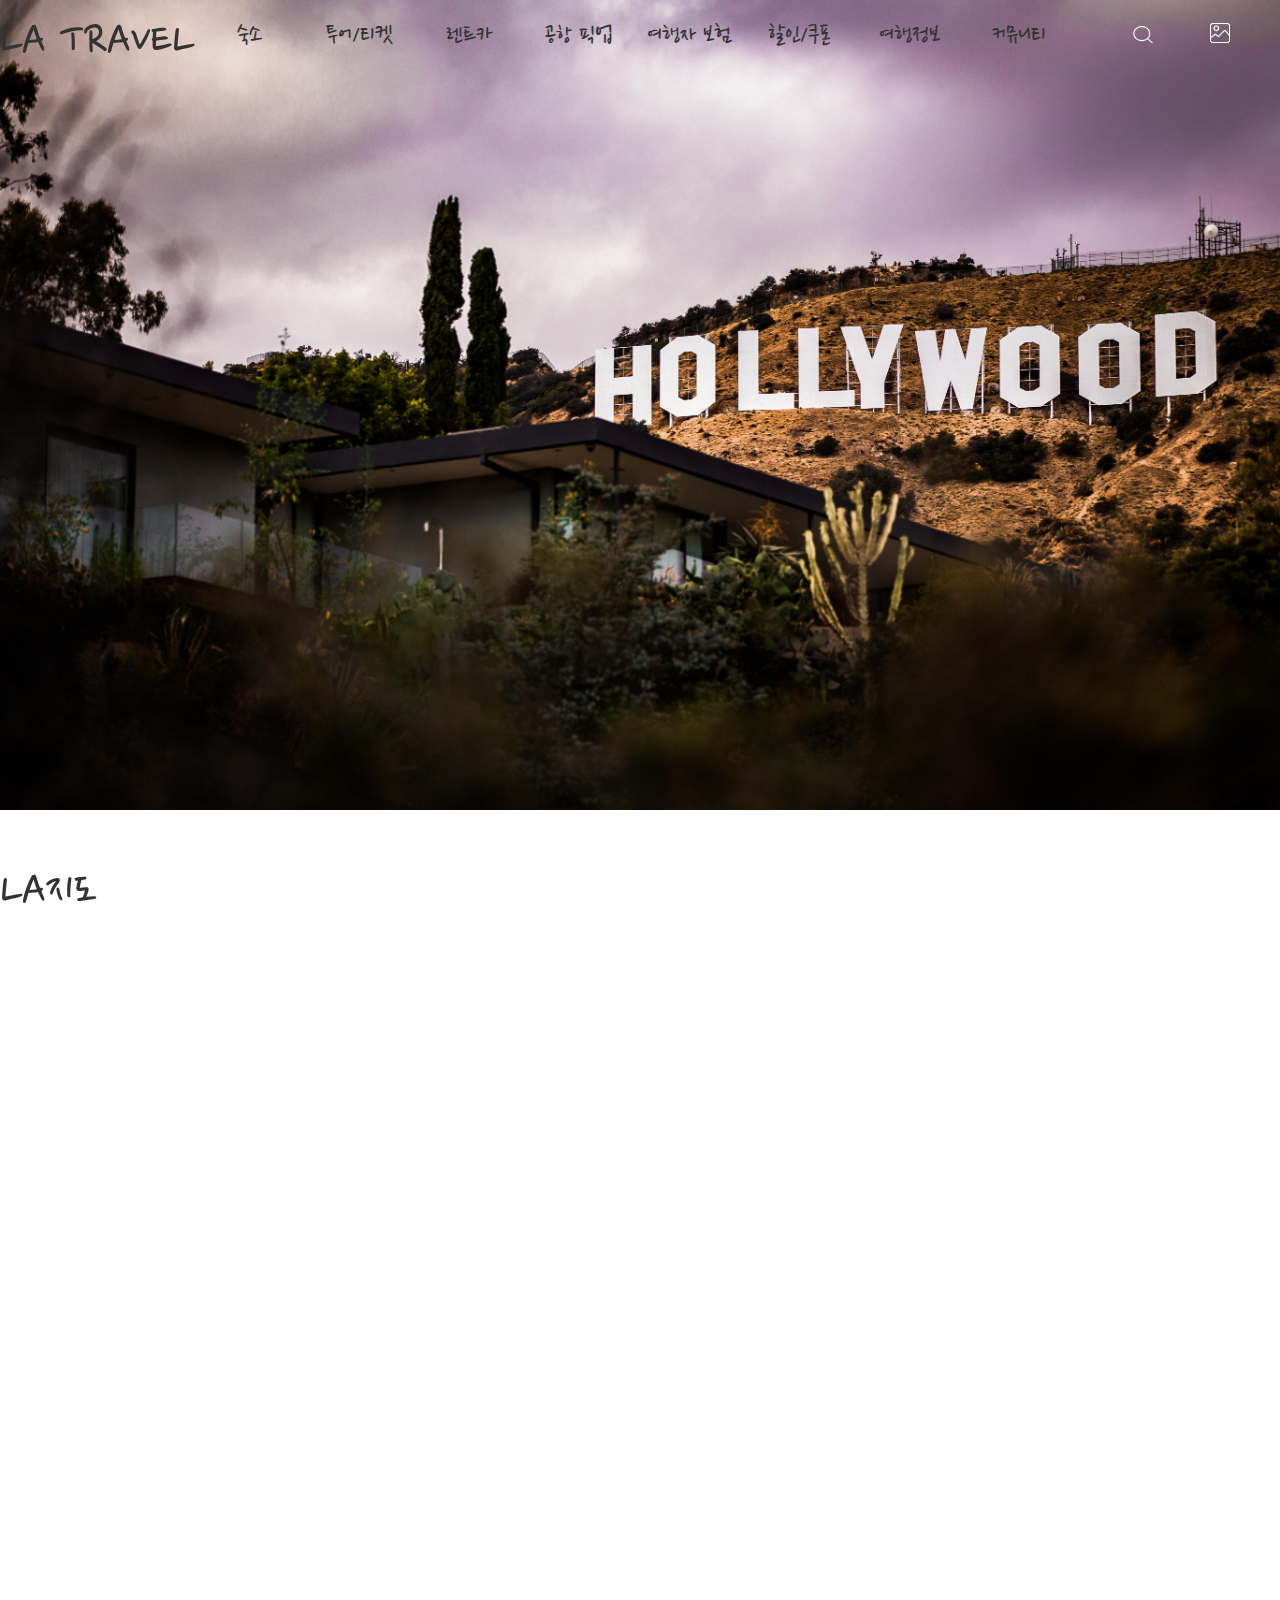
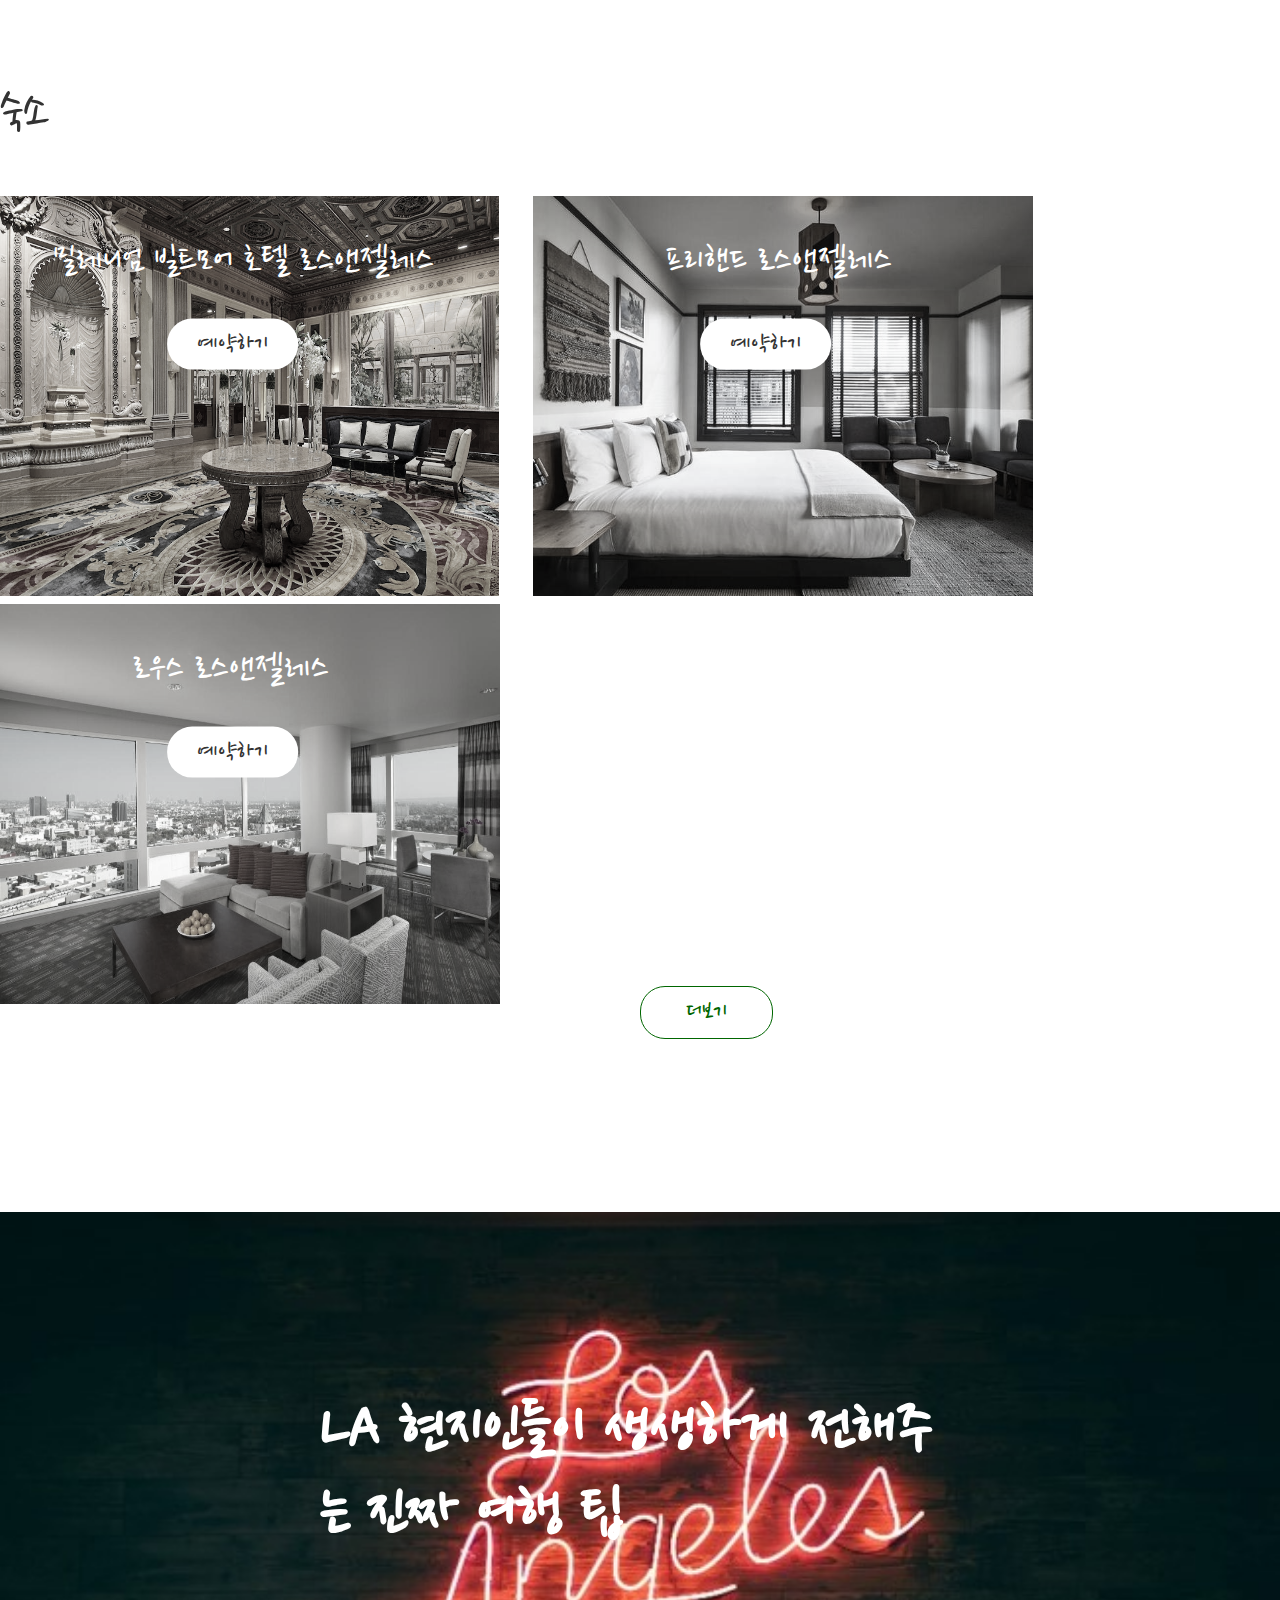
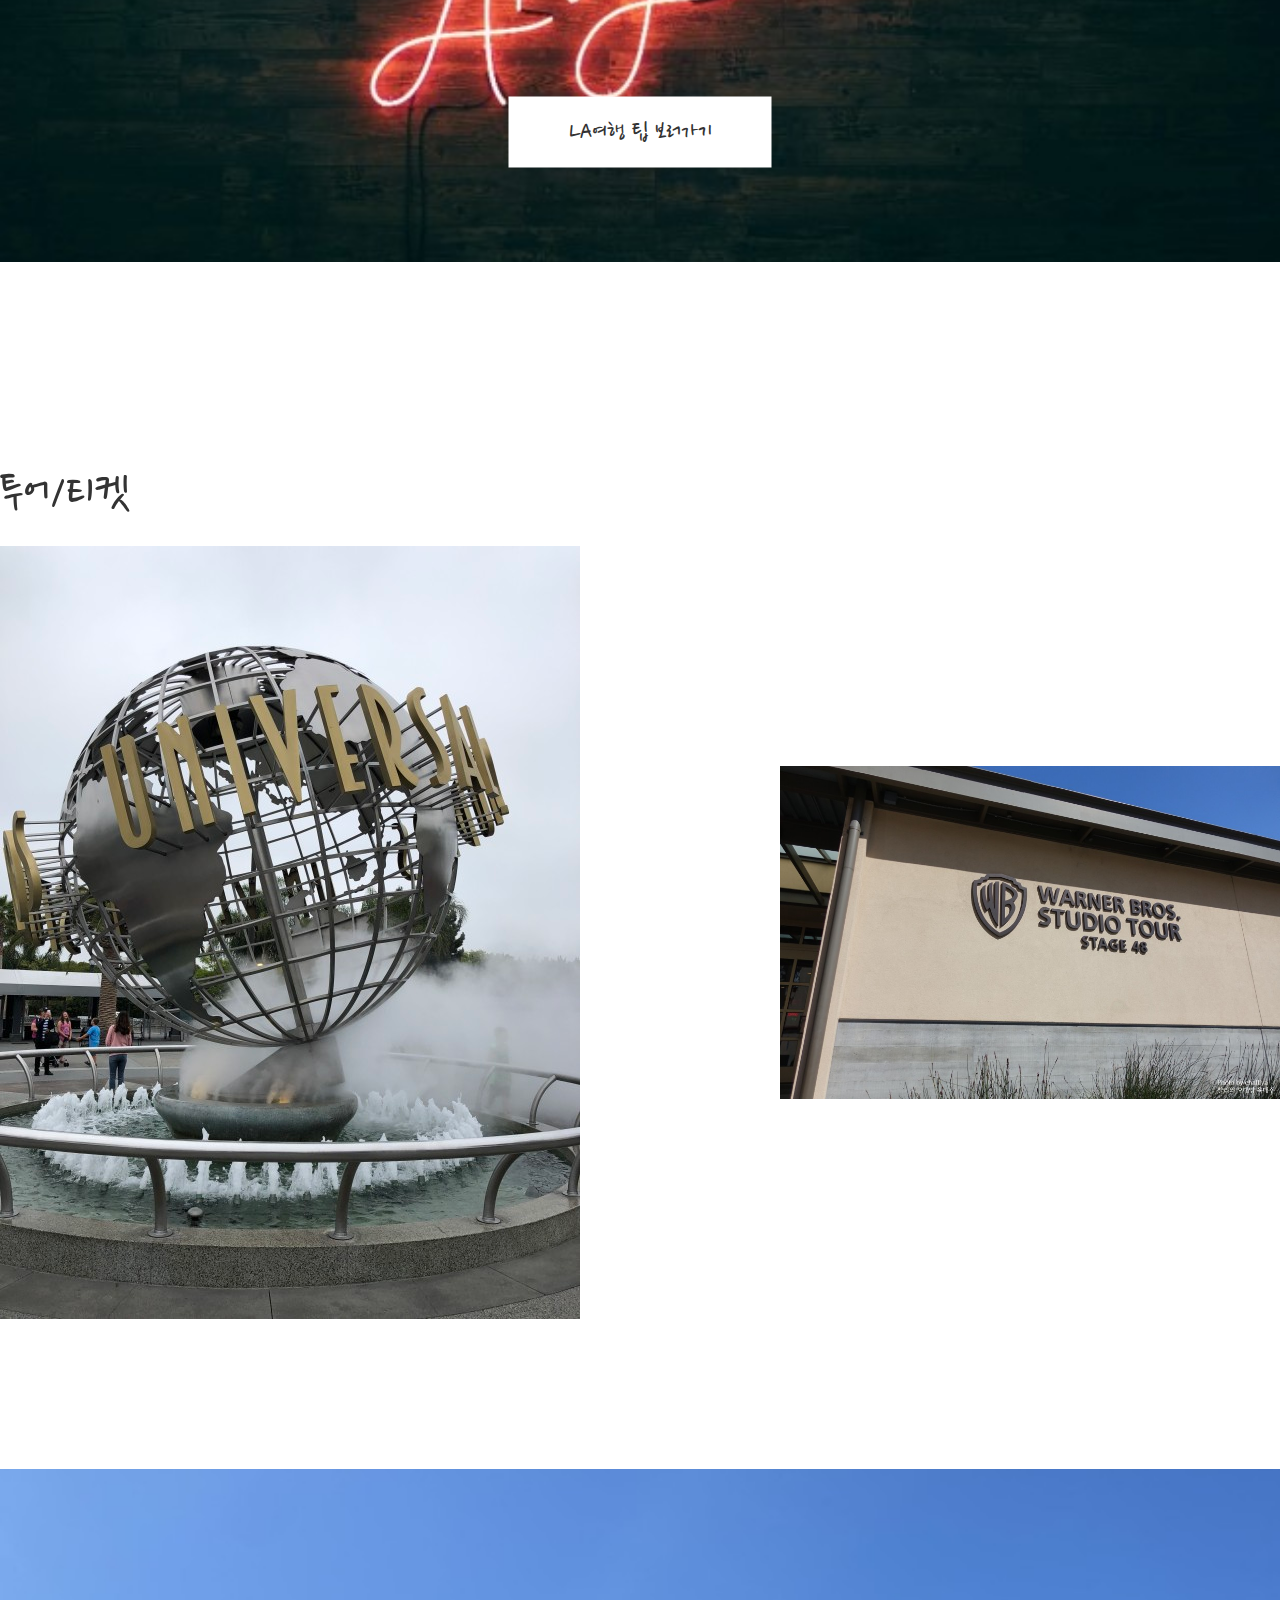
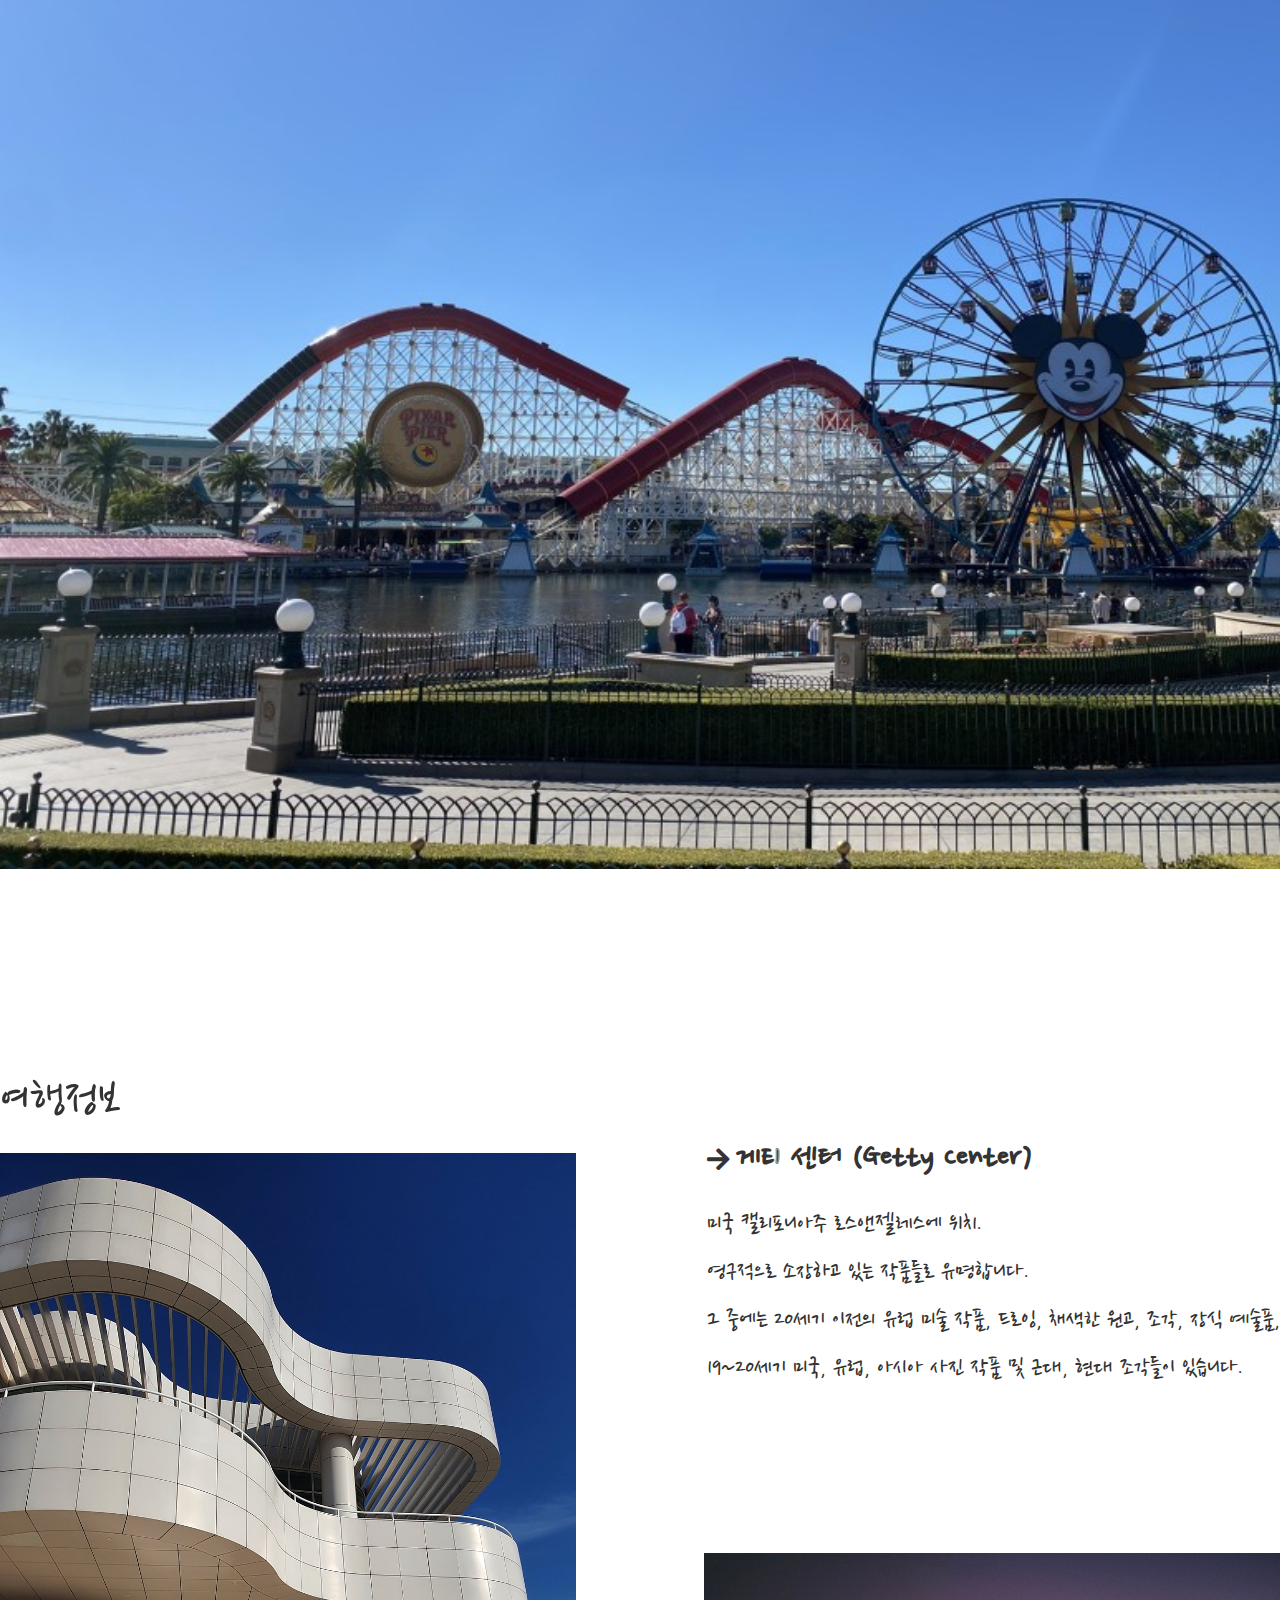
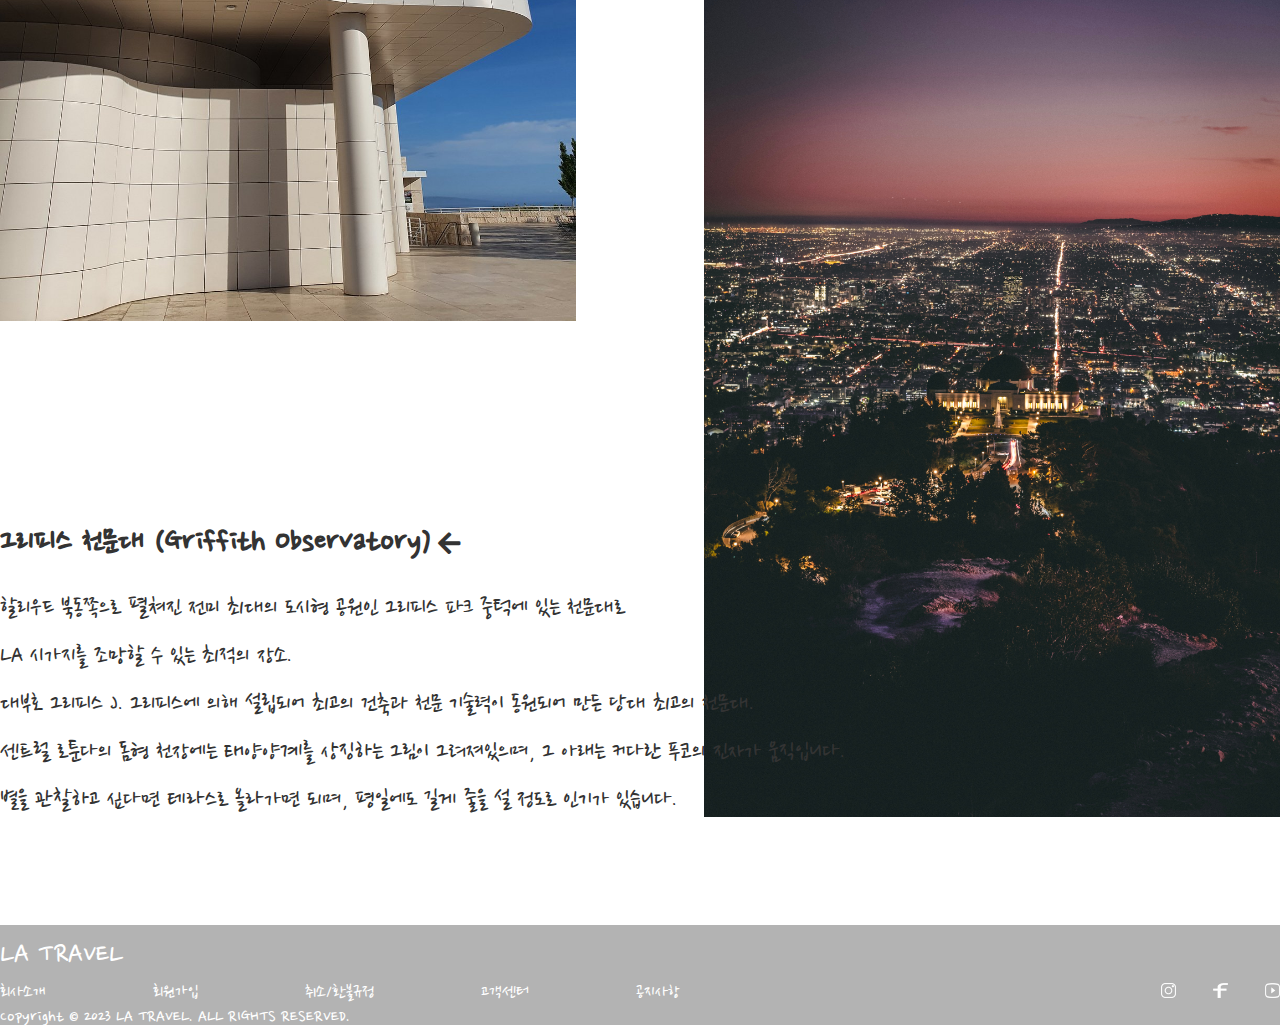
<file: la/index.html>
<!DOCTYPE html>
<html lang="ko">
<head>
    <meta charset="UTF-8">
    <meta http-equiv="X-UA-Compatible" content="IE=edge">
    <meta name="viewport" content="width=device-width, initial-scale=1.0">
    <link rel="stylesheet" href="css/reset.css">
    <link rel="stylesheet" href="css/style.css">
    <link rel="stylesheet" href="css/mobile.css" media="screen and (max-width: 600px)">
    <title>LA TRAVEL</title>
    <script src="js/jquery-3.6.0.min.js"></script>
    <script src="js/jquery-ui.min.js"></script>
</head>
<body>
    <header>
        <div id="wrap">
            <div class="inner clear">
                <h1 class="logo"><a href="javascript:;">LA TRAVEL</a></h1>
                <nav class="gnb">
                    <ul>
                        <li><a href="#">숙소</a></li>
                        <li><a href="#">투어/티켓</a></li>
                        <li><a href="#">렌트카</a></li>
                        <li><a href="#">공항 픽업</a></li>
                        <li><a href="#">여행자 보험</a></li>
                        <li><a href="#">할인/쿠폰</a></li>
                        <li><a href="#">여행정보</a></li>
                        <li><a href="#">커뮤니티</a></li>
                    </ul>
                </nav>
                <a href="javascript:;" class="btn_menu"><i class="fas fa-bars"></i></a> 
                <div class="top_gnb">
                    <a href="javascript:;"><img src="icon/search.png" alt="search"></a>
                    <a href="javascript:;"><img src="icon/image.png" alt="img"></a>
                </div>                
            </div>           
        </div>
    </header>

    <section id="mainImage"></section>

    <section id="map">
        <div class="inner clear">
            <h1>LA지도</h1>
            <iframe src="https://www.google.com/maps/embed?pb=!1m18!1m12!1m3!1d423284.6897532054!2d-118.41173249999999!3d34.020479!2m3!1f0!2f0!3f0!3m2!1i1024!2i768!4f13.1!3m3!1m2!1s0x80c2c75ddc27da13%3A0xe22fdf6f254608f4!2z66-46rWtIOy6mOumrO2PrOuLiOyVhCDroZzsiqTslaTsoKTroIjsiqQ!5e0!3m2!1sko!2skr!4v1676273586388!5m2!1sko!2skr" width="100%" height="600" style="border:0;" allowfullscreen="" loading="lazy" referrerpolicy="no-referrer-when-downgrade"></iframe> 
        </div>
    </section>
    
    <section id="main">
        <div class="inner clear">
            <div class="hotel">
                <h1>숙소</h1>
                <ul class="clear">
                    <li class="hotel1">
                        <figure>
                            <img src="images/hotel1.png" alt="mile">
                        </figure>
                        <a href="javascript:;">
                            <div class="text1">밀레니엄 빌트모어 호텔 로스앤젤레스</div>
                            <div class="btn_book">예약하기</div>
                        </a>
                    </li>
                    <li class="hotel2">
                        <figure>
                            <img src="images/hotel2.jpg" alt="free"></figure>
                        <a href="javascript:;">
                            <div class="text2">프리핸드 로스앤젤레스</div>
                            <div class="btn_book">예약하기</div>
                        </a>
                    </li>
                    <li class="hotel3">
                        <figure>
                            <img src="images/hotel3.jpg" alt="rowos">
                        </figure>
                        <a href="javascript:;">
                            <div class="text3">로우스 로스앤젤레스</div>
                            <div class="btn_book">예약하기</div>
                        </a>
                    </li>
                </ul>
                <div class="btn_more"><a href="javascript:;">더보기</a></div>
            </div>
        </div>
    </section>
    
    <section id="laimg">
        <p class="text">LA 현지인들이 생생하게 전해주는 진짜 여행 팁</p>
        <div class="btn_more">
            <a href="javascript:;">LA여행 팁 보러가기</a>
        </div>
    </section>

    <section id="tour">
        <div class="inner">
            <div class="tour">
                <h1>투어/티켓</h1>
                <ul>
                    <li class="tour1">
                        <figure>
                            <img src="images/univer.jpeg" alt="univer">
                    <div class="textgroup1">
                        <span class="title">유니버셜 스튜디오 할리우드</span>
                        <span class="desc">세계적으로 유명한 스튜디오 투어의 비하인드 스토리로 <br>이동하여 할리우드 영화가 제작되는 세트장을 둘러보세요.</span>
                        <span class="btn_more">
                            <a href="univer.html" target="_blank">자세히보기</a>
                        </span>
                    </div>
                </figure>
                    </li>
                    <li class="tour2">
                        <figure>
                            <img src="images/waner.jpg" alt="waner">
                        <div class="textgroup2">
                            <span class="title">워너브라더스 스튜디오</span>
                            <span class="desc">수많은 미드와 영화들이 실제로 만들어지고 있는 제작 현장을 방문해보세요!</span>
                            <span class="btn_more">
                                <a href="javascript:;">자세히보기</a></span>
                            </div>
                        </figure>
                    </li>
                    <li class="tour3">
                        <figure>
                            <img src="images/disney.jpg" alt="disney">
                        <div class="textgroup3">
                            <span class="title">디즈니랜드 파크</span>
                            <span class="desc">월트 디즈니 컴퍼니의 자회사인 월트 디즈니 파크 앤 리조트가 운영하는 미국 캘리포니아주 오렌지군 애너하임에 위치한 테마파크입니다. <br> 지구상에서 가장 행복한 곳에서 꿈이 이루어지는 것을 지켜보세요! <br> 1923년 개장하여  2023년 디즈니랜드 리조트의 Disney 100주년을 맞아,  일생 일대의 이벤트를 경험해보세요! </span>
                            <span class="btn_more">
                                <a href="javascript:;">자세히보기</a></span>
                        </div>
                        </figure>
                    </li>
                </ul>
            </div>
        </div>
    </section>

    <section id="tip">
        <div class="inner">
            <div class="tip1">
                <h1>여행정보</h1>
                <div class="tip_left">
                    <figure>
                        <img src="images/getty.jpg" alt="getty"></figure>
                    <div class="tip_desc"><i class="fa fa-arrow-right"></i> <span>게티 센터 (Getty Center)</span>
                        <p class="text">미국 캘리포니아주 로스앤젤레스에 위치. <br>
                        영구적으로 소장하고 있는 작품들로 유명합니다. <br>
                         그 중에는 20세기 이전의 유럽 미술 작품, 드로잉, 채색한 원고, 조각, 장식 예술품,  <br>19~20세기 미국, 유럽, 아시아 사진 작품 및 근대, 현대 조각들이 있습니다. </p>
                        </div>
                         <div class="btn_more">
                            <a href="javascript:;">자세히보기</a>
                        </div>
                    </div>
            </div>
            <div class="tip2">
                <div class="tip_right">
                    <figure>
                        <img src="images/gri.jpg" alt="gri"></figure>
                    <div class="tip_desc"><span>그리피스 천문대 (Griffith Observatory)</span> <i class="fa fa-arrow-left"></i> 
                        <p class="text">할리우드 북동쪽으로 펼쳐진 전미 최대의 도시형 공원인 그리피스 파크 중턱에 있는 천문대로 <br> LA 시가지를 조망할 수 있는 최적의 장소. <br>
                        대부호 그리피스 J. 그리피스에 의해 설립되어 최고의 건축과 천문 기술력이 동원되어 만든 당대 최고의 천문대. <br>
                        센트럴 로툰다의 돔형 천장에는 태양양계를 상징하는 그림이 그려져있으며,  그 아래는 커다란 푸코의 진자가 움직입니다. <br>
                        별을 관찰하고 싶다면 테라스로 올라가면 되며, 평일에도 길게 줄을 설 정도로 인기가 있습니다.</p></div>
                        <div class="btn_more">
                            <a href="javascript:;">자세히보기</a>
                        </div>
                    </div>
            </div>
        </div>
    </section>
    <footer>
        <div class="inner">
            <div class="f_left">
                <p class="f_logo">LA TRAVEL</p>
                    <a href="#">회사소개</a>
                    <a href="#">회원가입</a>
                    <a href="#">취소/환불규정</a>
                    <a href="#">고객센터</a>
                    <a href="#">공지사항</a>
                    <p class="copy">Copyright © 2023 LA TRAVEL. ALL RIGHTS RESERVED.</p>
            </div>
            <div class="f_right">
                <div class="sns">
                    <a href="javascript:;"><img src="icon/insta.png" alt="insta"></a>
                    <a href="javascript:;"><img src="icon/facebook.png" alt="facebook"></a>
                    <a href="javascript:;"><img src="icon/youtube.png" alt="youtube"></a>
                </div>
            </div>
        </div>
    </footer>  
    <script>
        $(document).ready(function() {
            $ ('header .btn_menu').click(function() {
            $('.gnb').slideToggle();      
        });                
        });          
    </script>   
</body>
</html>
</file>
<file: la/css/style.css>
@charset 'utf-8';
@import url(fonts.css);
@import url(all.min.css);

html {font-size: 1rem;}
body {font-size: 1.6rem; color: #333; font-family: 'Nanum Pen Script', cursive;}

.inner {position: relative; max-width: 1600px; margin: 0 auto; overflow: hidden;}

/* header */
header {position: absolute; width: 100%; height: 80%; z-index: 5;}
header .logo {float: left; margin-top: 10px;}
header .logo:hover {color: #fff;}
header .gnb {margin: 20px auto; text-align: center;}
header .gnb li {float: left; width: calc(100%/8 - 50px);}
header .gnb li:hover {color: #fff;}
header .top_gnb {float: right;}
header .top_gnb img {width: 20px;}
header .top_gnb a {padding-right: 50px;}
header .btn_menu {display: none;}

/* #mainImage */
#mainImage {display: flex; justify-content: center; align-items: center; height: 90vh; background: url(../images/main_bg.jpg) no-repeat center/cover; margin-bottom: 50px;}

#map {margin-bottom: 100px; max-width: 100%;}
#map h1 {margin-bottom: 50px;}

/* hotel */
.hotel h1 {margin-bottom: 50px;}
.hotel ul {margin-bottom: 200px;}
.hotel ul li {float: left;}
.hotel img {position: relative; width: 500px; height: 400px; filter: grayscale(90%); margin-right: 33px;}
.hotel .hotel1 img:hover {filter: none;}
.hotel .btn_book {position: absolute; top: 35%; left: 40%; transform: translate(-35%, -40%); border-radius: 25px; background-color: #fff; padding: 10px 30px; text-align: center;}
.hotel .btn_book:hover {border-color: #006600 ;background-color: #006600; color: #fff;}
.hotel .hotel1 {position: relative;}
.hotel .hotel1 .text1 {position: absolute; top: 10%; left: 10%; color: #fff; font-size: 2.4rem;}

.hotel .hotel2 {position: relative;}
.hotel .hotel2 .text2 {position: absolute; top: 10%; left: 25%; color: #fff; font-size: 2.4rem;}
.hotel .hotel2 img:hover {filter: none;}

.hotel .hotel3 {position: relative;}
.hotel .hotel3 .text3 {position: absolute; top: 10%; left: 25%; color: #fff; font-size: 2.4rem;}
.hotel .hotel3 img:hover {filter: none;}

.hotel .btn_more {position: absolute; top: 80%; left: 50%; border: 1px solid #006600; color: #006600; border-radius: 25px; padding: 10px 45px;}
.hotel .btn_more:hover {background-color: #006600; color: #fff;}

/* #laimg */
#laimg {position: relative; margin-bottom: 200px;}
#laimg {height: 650px; background: url(../images/la_logo.jpg) no-repeat center/cover;}
#laimg .text {position: absolute; top: 40%; left: 50%; transform: translate(-50%, -50%); color: #fff; font-size: 4.2rem; font-weight: bold;}
#laimg .btn_more {position: absolute; top: 80%; left: 50%; transform: translate(-50%, -50%); background-color: #fff; padding: 20px 60px;} 
#laimg .btn_more:hover {background-color: #006600; color: #fff;}

/* tour */
#tour {margin-bottom: 200px;}
#tour h1 {margin-bottom: 20px;}
#tour .title {margin-bottom: 20px; font-size: 3rem; padding-left: 100px;}
#tour .desc {margin-bottom: 20px; padding-left: 100px; line-height: 2;}
#tour .btn_more {display: block; width: 100px; padding: 10px; text-align: center; background-color: #fff; color: #333; margin-left: 100px;}
#tour .btn_more:hover {background: #006600; color: #fff;}
#tour .tour1 {float: left; margin-right: 200px;}
#tour .tour1 figure {position: relative; overflow: hidden;}
#tour .tour1 img {display: block; width: 100%;}
#tour .tour1 figure .textgroup1 {padding: 20px; position: absolute; bottom: 0; left: 0; width: 100%; height: 300px; opacity: 0; transition: all 0.8s; background: #042940; color: #fff; overflow: hidden; box-sizing: border-box;}
#tour .tour1 figure .textgroup1 span {display: block;}
#tour .tour1 figure:hover .textgroup1 {opacity: 1;}

#tour .tour2 figure {position: relative; overflow: hidden;}
#tour .tour2 img {display: block; width: 100%; margin-top: 220px;}
#tour .tour2 figure .textgroup2 {padding: 10px; position: absolute; bottom: 0; left: 0; width: 100%; height: 250px; opacity: 0; transition: all 0.8s; background: #042940; color: #fff; overflow: hidden; box-sizing: border-box;}
#tour .tour2 figure .textgroup2 span {display: block;}
#tour .tour2 figure:hover .textgroup2 {opacity: 1;}

#tour .tour3 figure {float: left; position: relative; overflow: hidden; margin-top: 150px;}
#tour .tour3 img {display: block; width: 1600px; height: 1000px;}
#tour .tour3 figure .textgroup3 {padding: 10px; position: absolute; top: 0; left: 0; width: 100%; height: 350px; opacity: 0; transition: all 0.8s; background: #042940; color: #fff; overflow: hidden; box-sizing: border-box;}
#tour .tour3 figure .textgroup3 span {display: block;}
#tour .tour3 figure:hover .textgroup3 {opacity: 1;}

/* tip */
#tip {margin-bottom: 100px;}
#tip h1 {margin-bottom: 20px;}
#tip span {font-size: 2.2rem; font-weight: bold;}
#tip .text {margin-top: 20px; line-height: 3rem;}
#tip .tip_left {float: left; width: 45%;}
#tip .tip_left img {width: 100%;}
#tip .tip_left .tip_desc {position: absolute; top: 5%; right: 0;}
#tip .tip_left .btn_more {display: none;}

#tip .tip_right {float: right; width: 45%;}
#tip .tip_right img {width: 100%; padding-top: 400px;}
#tip .tip_right .tip_desc {position: absolute; bottom: 0; left: 0;}
#tip .tip_right .btn_more {display: none;}


/* footer */
footer {background: #b3b3b3; color: #fff; height: 100px;}       
footer .f_logo {font-size: 2rem; margin-top: 10px;}
footer .f_left {float: left;} 
footer .f_left a {font-size: 1.2rem; margin-right: 100px;}
footer .f_left .copy {font-size: 1.2rem;}
footer .f_left a:hover {color: #111;}
footer .f_right {float: right; margin-top: 50px;}
footer .f_right .sns img {width: 15px;}
footer .f_right .sns a {margin-left: 30px;}
</file>
<file: la/css/mobile.css>
@charset 'utf-8';

body {font-size: 1.4rem;}
.inner {max-width: 100%}
h1 {padding-left: 20px;}

/* header */
header {position: relative;}
header .logo {float: right; font-size: 2rem; margin-top: 0; color: #fff;}
header .gnb {display: none; position: fixed; top: 0; left: 0; margin: 0; width: 100%; height: 430px; padding: 25px 40px; box-sizing: border-box; background: rgba(0,0,0,0.8);}
header .gnb li {display: block; width: 100%; height: 50px; color: #fff;}
header .top_gnb {display: none;}
header .btn_menu {display: block; position: absolute; top: 10%; left: 10px; font-size: 1.6rem; color: #fff;} 
#mainImage {display: block; height: 450px; margin-top: -50px ; background-position: right center;}

#map {margin-bottom: 40px;}

/* hotel */
.hotel {padding: 60px 0 60px;}
.hotel h1 {margin-bottom: 25px;}
.hotel li {float: none; width: 100%; margin-left: 0; margin-bottom: 0;}
.hotel ul li {margin-bottom: 100px;}
.hotel .btn_book {top: 60%; left: 45%;}
.hotel .hotel1 .text1 {width: 70vw; top: 40%; letter-spacing: -2px;}
.hotel .hotel2 .text2 {width: 70vw; top: 40%;}
.hotel .hotel3 .text3 {width: 70vw; top: 40%;}
.hotel .btn_more {position: absolute; top: 84%; text-align: center; transform: translateX(-50%);}

/* laimg */
#laimg {height: 400px; margin-bottom: 50px; margin-top: -200px;}
#laimg .text {top: 20%; font-size: 2.4rem; letter-spacing: -3px; font-weight: normal;}
#laimg .btn_more {padding: 20px;}

/* #tour */
#tour {margin-bottom: 40px;}
#tour .title {font-size: 2rem; text-align: center; padding-left: 0; padding-top: 20px;}
#tour .btn_more {margin: 0 auto;}
#tour span {display: none;}
#tour .tour1 figure span:nth-child(2) {display: none;}
#tour .tour2 figure span:nth-child(2) {display: none;}
#tour .tour3 figure span:nth-child(2) {display: none;}
#tour .tour1 {float: none; width: 100%; margin-right: 0; margin-bottom: 40px;}
#tour .tour2 {float: none; width: 100%; margin-bottom: 40px;}
#tour .tour2 img {margin-top: 40px;}
#tour .tour3 figure {margin-top: 40px;}
#tour .tour3 img {width: 100%; height: 400px; margin-top: 0;}
#tour .tour1 figure .textgroup1 {height: 200px;}
#tour .tour2 figure .textgroup2 {height: 150px;}
#tour .tour3 figure .textgroup3 {height: 150px;}

/* #tip */
#tip .text {display: none;}
#tip .tip_desc i {display: none;}
#tip .tip_left span {float: left;}
#tip .tip_left img {width: 500px;}
#tip .tip_left .tip_desc {float: left; top: 20%; left: 20%; color: #fff;}
#tip .tip_left .btn_more {display: block; position: absolute; top: 25%; left: 20%; width: 100px; padding: 10px; text-align: center; background: #fff; color: #333;}
#tip .tip_left .btn_more:hover {background: #006000; color: #fff;}

#tip .tip_right {width: 500px;}
#tip .tip_right img {padding-top: 100px;}
#tip .tip_right .tip_desc {float: left; bottom: 25%; left: 5%; color: #fff;}
#tip .tip_right .btn_more {display: block; position: absolute; bottom: 20%; left: 5%; width: 100px; padding: 10px; text-align: center; background: #fff; color: #333;}
#tip .tip_right .btn_more:hover {background: #006000; color: #fff;}

/* footer */
footer {text-align: center;}
footer .f_logo {font-size: 1.4rem; margin-top: 10px;}
footer .f_left a {margin-right: 20px; margin-left: 20px;}
footer .f_right {display: none;}
</file>
